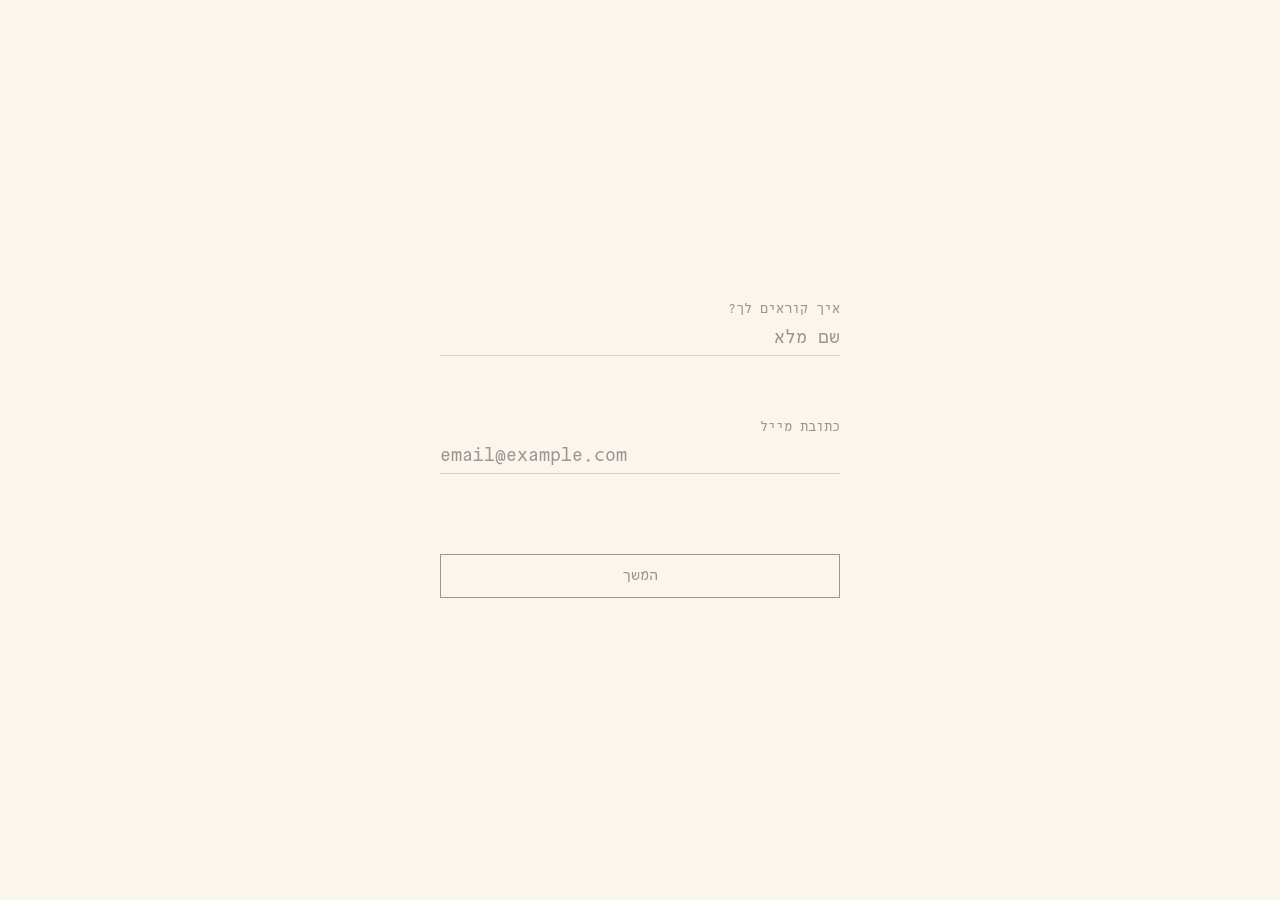
<file: index.html>
<!DOCTYPE html>
<html lang="he" dir="rtl">
<head>
<meta charset="UTF-8">
<meta name="viewport" content="width=device-width, initial-scale=1.0">
<title>ארכיון הזיכרון</title>
<link rel="stylesheet" href="style.css">
</head>
<body>

  <!-- Screen 0: Name & Email -->
  <div id="screen-0" class="screen active">
    <div class="center-container" style="max-width: 400px;">
      <div style="margin-bottom: 2rem;">
        <label class="label">איך קוראים לך?</label>
        <input type="text" id="user-name" class="input-field" placeholder="שם מלא">
      </div>
      <div style="margin-bottom: 2rem;">
        <label class="label">כתובת מייל</label>
        <input type="email" id="user-email" class="input-field input-ltr" placeholder="email@example.com">

      </div>
      <button id="btn-start" disabled style="width: 100%; margin-top: 1rem;">המשך</button>
    </div>
  </div>

  <!-- Screen 1: Questions -->
  <div id="screen-1" class="screen">
      <div class="q-card">
        
        <div class="q-header-row">
          <div class="q-cell q-cell-name">
            <span class="q-label">שם העונה</span>
            <span class="q-value" id="q-name"></span>
          </div>
          <div class="q-cell q-cell-on">
            <span class="q-label">על</span>
            <span class="q-value">סבא וסבתא</span>
          </div>
          <div class="q-cell q-cell-date">
            <span class="q-label">תאריך</span>
            <span class="q-value" id="q-date"></span>
          </div>
          <div class="q-cell q-cell-num">
            <span class="q-label">מס׳ שאלה</span>
            <span class="q-value large red-text" id="q-num">1/7</span>
          </div>
        </div>

        <div class="q-question-row">
          <span class="q-label">שאלה</span>
          <div class="q-question-text" id="q-text"></div>
        </div>

        <div class="q-answer-row">
          <span class="q-label">תשובה</span>
          <textarea id="q-input" class="q-ruled-area" rows="6"></textarea>
        </div>

        <div class="q-footer-row">
          <div class="q-cell">
            <button id="btn-dk-q" class="q-btn red-text">לא יודע/ת</button>
          </div>
          <div class="q-cell">
            <button id="btn-next-q" class="q-btn">לשאלה הבאה</button>
          </div>
        </div>

      </div>
  </div>

  <!-- Screen 2: Cards Stack & Envelope -->
  <div id="screen-2" class="screen">
    <div class="sticky-container">
      <div class="center-container" style="position: relative;">
        
        <!-- Envelope Back -->
        <div id="env-back" style="position: absolute; top: 50%; left: 50%; transform: translate(-50%, -50%) translateY(100vh); width: 650px; height: 450px; background: #AC8969; border: 1px solid var(--line); z-index: 1;"></div>

        <!-- Cards -->
        <div id="stack-container" style="position: absolute; top: 50%; left: 50%; transform: translate(-50%, -50%); z-index: 2;"></div>

        <!-- Envelope Front (Flap & Stamp) -->
        <div id="env-front" style="position: absolute; top: 50%; left: 50%; transform: translate(-50%, -50%) translateY(100vh); width: 650px; height: 450px; z-index: 3; pointer-events: none;">
            <div id="env-flap" style="position: absolute; top: 0; left: 0; width: 100%; height: 50%; background: #AC8969; border-bottom: 1px solid var(--line); transform-origin: top; border-left: 1px solid var(--line); border-right: 1px solid var(--line);"></div>
            <div id="stamp-1" class="stamp" style="opacity: 0;"></div>
        </div>

        <div id="scroll-hint-2" style="position: absolute; bottom: 10%; width: 100%; text-align: center; color: var(--gray); font-size: 1.5rem; animation: pulse 2s infinite; z-index: 10;">
          ↓ גלול/י למטה ↓
        </div>

        <div id="summary-overlay" style="position: absolute; bottom: 4%; left: 50%; transform: translateX(-50%); width: 100%; max-width: 700px; text-align: center; opacity: 0; pointer-events: none; transition: opacity 0.5s ease; z-index: 6;">
          <div class="summary-stat" id="sum-text-1"></div>
          <div class="red-text bold" id="sum-text-2" style="font-size: 1.5rem; margin-bottom: 2rem;"></div>
          <button id="btn-sum-next">המשך</button>
        </div>
      </div>
    </div>
    <div class="scroll-spacer" style="height: 400vh;"></div>
  </div>

  <!-- Screen 6: Legacy -->
  <div id="screen-6" class="screen">
    <div class="q-card">
      <div class="q-header-row">
        <div class="q-cell q-cell-name">
          <span class="q-label">שם העונה</span>
          <span class="q-value" id="legacy-name"></span>
        </div>
        <div class="q-cell q-cell-on">
          <span class="q-label">על</span>
          <span class="q-value">סבא וסבתא</span>
        </div>
        <div class="q-cell q-cell-date">
          <span class="q-label">תאריך</span>
          <span class="q-value" id="legacy-date"></span>
        </div>
        <div class="q-cell q-cell-num">
          <span class="q-label">מס׳ שאלה</span>
          <span class="q-value large red-text">1/1</span>
        </div>
      </div>
      
      <div class="q-question-row">
        <span class="q-label">שאלה</span>
        <div class="q-question-text">מה את.ה רוצה שהנכדים שלך ידעו עלייך?</div>
      </div>

      <div class="q-answer-row">
        <span class="q-label">תשובה</span>
        <textarea id="legacy-text" class="q-ruled-area" placeholder="כתיבה חופשית..."></textarea>
      </div>

      <div class="q-footer-row">
        <div class="q-cell" style="border-left: none;">
          <button id="btn-legacy-next" class="q-btn">שלח</button>
        </div>
      </div>
    </div>
  </div>

  <!-- Screen 7: Audio -->
  <div id="screen-7" class="screen">
    <div class="center-container">
      <div class="summary-text">
        <div class="title">עכשיו אמור.י את זה בקול.</div>
        <button id="mic-btn" class="mic-btn">🎙️</button>
        <div id="audio-status" class="label" style="font-size: 1.1rem;">לחץ להקלטה</div>
        <div id="audio-controls">
          <button id="btn-play">האזן</button>
          <button id="btn-rerecord">הקלט מחדש</button>
          <button id="btn-audio-next">המשך</button>
        </div>
      </div>
    </div>
  </div>

  <!-- Screen 9: Postcard Print -->
  <div id="screen-9" class="screen">
    <div class="center-container" style="max-width: 900px; justify-content: flex-start; padding-top: 3rem;">
      <div class="summary-text" style="margin-top: 1rem; text-align: center;">
        <div class="label" style="font-size: 1.5rem; line-height: 2;">
          ענה על השאלה בגלויה המודפסת<br>
          הכנס למעטפה<br>
          החתם את המעטפה עם החותמת<br>
          תן את המעטפה לאדם שאתה רוצה שיחשף למידע שהכנסת.
        </div>
        <div class="btn-group" style="justify-content: center; margin-top: 3rem;">
          <button id="btn-to-archive" style="background: transparent; border: 1px solid var(--ink); color: var(--ink); padding: 0.8rem 2rem; font-family: var(--font-main); font-size: 1.2rem; cursor: pointer; transition: background 0.2s;">מעבר לארכיון</button>
        </div>
      </div>
    </div>
  </div>

  

  <!-- Screen 10: Drawer Wall (zoom-out → pan) -->
  <div id="screen-10" class="screen" style="padding: 0;">
    <div class="sticky-container">
      <div id="grid-container" style="position: relative; width: 100vw; height: 100vh; overflow: hidden; background: var(--bg-cream); display: flex; align-items: center; justify-content: center;">

        <div id="scroll-hint-10" style="position: absolute; bottom: 5%; width: 100%; text-align: center; color: var(--gray); font-size: 1.5rem; animation: pulse 2s infinite; z-index: 10;">
          ↓ גלול/י לאחור ↓
        </div>

        <div id="search-container" style="position: absolute; top: 0; left: 0; width: 100%; padding: 1.5rem 2rem; box-sizing: border-box; display: flex; justify-content: space-between; align-items: center; z-index: 20; background: linear-gradient(to bottom, var(--bg-cream) 60%, transparent); opacity: 0; pointer-events: none; transition: opacity 0.5s;">
          <div style="display: flex; align-items: center; gap: 1.5rem;">
            <div class="title" style="margin-bottom: 0;">ארכיון לנכדים</div>
            <input type="text" id="drawer-search" placeholder="חפש/י שם..." class="input-field" style="width: 250px; margin-bottom: 0;">
          </div>
          <button id="btn-restart" style="background: transparent; border: 1px solid var(--ink); color: var(--ink); padding: 0.5rem 1rem; font-family: var(--font-main); font-size: 1rem; cursor: pointer; transition: background 0.2s;">חזור להתחלה</button>
        </div>

        <div id="zoom-wall" style="display: grid; grid-template-columns: repeat(5, 220px); gap: 18px; width: max-content; transform-origin: center center; user-select: none;">
          <!-- Drawers injected here -->
        </div>
      </div>
    </div>
    <div class="scroll-spacer" style="height: 250vh;"></div>
  </div>

  <!-- Modal for Code Input -->
  <div id="code-modal" class="modal-overlay">
    <div class="modal-content" id="code-modal-content">
      <div class="title">הזן קוד (4 ספרות)</div>
      <input type="text" id="drawer-code-input" class="input-field input-ltr" maxlength="4" style="text-align:center; font-size:2.5rem; letter-spacing:0.8rem; margin-bottom: 0;">
      <div id="err-msg"></div>
      <div class="btn-group" style="justify-content:center; padding-top: 1rem;">
        <button id="btn-submit-code">פתח</button>
        <button id="btn-close-code">סגור</button>
      </div>
    </div>
  </div>

  <!-- Modal for Drawer Content -->
  <div id="content-modal" class="modal-overlay">
    <div class="modal-content" style="max-width: 500px; text-align: right;">
      <div class="label" id="content-name" style="margin-bottom: 1.5rem; font-size: 1.1rem; border-bottom: 1px solid var(--line); padding-bottom: 0.5rem;"></div>
      <div class="serif-text" id="content-text" style="font-size: 1.8rem; line-height: 1.5; margin-bottom: 2rem; margin-top: 1rem;"></div>
      <audio controls id="content-audio" style="display:none; width: 100%; margin-bottom: 2rem;"></audio>
      <div style="text-align: left;">
        <button id="btn-close-content">חזור לקיר</button>
      </div>
    </div>
  </div>

<script>
  // State
  const state = {
    name: '',
    email: '',
    currentQuestion: 0,
    answers: [], 
    dontKnow: [], 
    legacyText: '',
    audioBlob: null,
    userCode: '',
    date: new Date().toLocaleDateString('he-IL', { day: '2-digit', month: '2-digit', year: '2-digit' })
  };

  const questions = [
    "באיזו שפה סבא וסבתא דיברו בבית?",
    "מה סבא אהב לעשות?",
    "מה גרם לסבתא לצחוק?",
    "ממה סבא פחד?",
    "על מה סבתא חלמה ולא הגשימה?",
    "על מה סבא לא דיבר?",
    "מתי נולד סבא?"
  ];

  const pastViewers = [
    { name: "נועה", dontKnow: [false, false, true, true, true, true, true], archive: "שאני אהבתי לצייר ולא הפסקתי אף פעם", code: "0001" },
    { name: "יונתן", dontKnow: [false, true, true, false, true, true, true], archive: "שהייתי צוחק בקול הכי חזק בחדר", code: "0002" },
    { name: "דנה", dontKnow: [false, false, false, true, true, true, true], archive: "שפחדתי מהחושך אבל תמיד השארתי את הדלת פתוחה", code: "0003" },
    { name: "עומר", dontKnow: [true, false, true, true, true, true, true], archive: "שחלמתי ללמוד פסנתר", code: "0004" },
    { name: "מיכל", dontKnow: [false, false, false, false, true, true, true], archive: "שלא דיברתי מספיק על מה שכאב לי", code: "0005" },
    { name: "איתי", dontKnow: [false, false, true, true, true, true, false], archive: "שהמשפחה הייתה הדבר הכי חשוב", code: "0006" },
    { name: "שירה", dontKnow: [false, true, true, true, true, true, true], archive: "שאפיתי עוגת שוקולד בכל יום שישי", code: "0007" },
    { name: "אלון", dontKnow: [false, false, false, true, true, true, true], archive: "שרציתי לנסוע לים, תמיד", code: "0008" },
  ];

  function showScreen(num) {
    document.querySelectorAll('.screen').forEach(s => s.classList.remove('active'));
    const target = document.getElementById('screen-' + num);
    if(target) target.classList.add('active');
  }

  // --- Screen 0 ---
  const nameInput = document.getElementById('user-name');
  const emailInput = document.getElementById('user-email');
  const btnStart = document.getElementById('btn-start');

  function checkStartBtn() {
    const emailValid = /^[^\s@]+@[^\s@]+\.[^\s@]+$/.test(emailInput.value);
    btnStart.disabled = !(nameInput.value.trim() !== '' && emailValid);
  }
  nameInput.addEventListener('input', checkStartBtn);
  emailInput.addEventListener('input', checkStartBtn);
  
  btnStart.addEventListener('click', async () => {
    state.name = nameInput.value.trim();
    state.email = emailInput.value.trim();

    btnStart.disabled = true;
    await initialFetchPromise;
    const count = sheetDataCache && typeof sheetDataCache.count === 'number'
      ? sheetDataCache.count
      : pastViewers.length;
    state.userCode = String(count + 1).padStart(4, '0');
    btnStart.disabled = false;

    initScreen1();
    showScreen(1);
  });

  // --- Screen 1 ---
  const qNum = document.getElementById('q-num');
  const qDate = document.getElementById('q-date');
  const qName = document.getElementById('q-name');
  const qText = document.getElementById('q-text');
  const qInput = document.getElementById('q-input');
  const btnNextQ = document.getElementById('btn-next-q');
  const btnDkQ = document.getElementById('btn-dk-q');
  const qCard = document.querySelector('#screen-1 .q-card');

  function initScreen1() {
    qDate.innerText = state.date;
    qName.innerText = state.name;
    qCard.classList.remove('exit-down', 'enter-from-top');
    renderQuestion();
  }

  function renderQuestion() {
    const idx = state.currentQuestion;
    qNum.innerText = (idx + 1) + '/' + questions.length;
    qText.innerText = questions[idx];
    qInput.value = '';
    qInput.focus();
  }

  let isTransitioning = false;

  function handleAnswer(isDontKnow) {
    if (isTransitioning) return;
    isTransitioning = true;

    state.answers[state.currentQuestion] = isDontKnow ? null : qInput.value;
    state.dontKnow[state.currentQuestion] = isDontKnow;

    qCard.classList.add('exit-down');

    setTimeout(() => {
      state.currentQuestion++;

      if (state.currentQuestion >= questions.length) {
        qCard.classList.remove('exit-down');
        isTransitioning = false;
        initScreen2();
        showScreen(2);
        return;
      }

      renderQuestion();
      qCard.classList.remove('exit-down');
      qCard.classList.add('enter-from-top');

      requestAnimationFrame(() => {
        requestAnimationFrame(() => {
          qCard.classList.remove('enter-from-top');
        });
      });

      setTimeout(() => {
        isTransitioning = false;
      }, 550);
    }, 500);
  }

  btnNextQ.addEventListener('click', () => {
    if (qInput.value.trim() === '') return;
    handleAnswer(false);
  });
  btnDkQ.addEventListener('click', () => {
    handleAnswer(true);
  });

  // --- Screen 2 ---
  function initScreen2() {
    const container = document.getElementById('stack-container');
    container.innerHTML = '';

    const envBack = document.getElementById('env-back');
    const envFront = document.getElementById('env-front');
    const envFlap = document.getElementById('env-flap');
    const stamp = document.getElementById('stamp-1');
    const summaryOverlay = document.getElementById('summary-overlay');

    const answeredCount = state.dontKnow.filter(x => !x).length;
    stamp.innerText = `${answeredCount} מתוך 7`;

    // Populate summary text in-place (no separate screen 5)
    const dkCount = state.dontKnow.filter(x => x).length;
    const pct = Math.round((dkCount / 7) * 100);
    if (dkCount > 0) {
      document.getElementById('sum-text-1').innerText = `${dkCount} מתוך 7 דברים על סבא וסבתא — נשארו ריקים.`;
      document.getElementById('sum-text-2').innerText = `${pct}% מהמידע — לא עבר.`;
    } else {
      document.getElementById('sum-text-1').innerText = `ענית על הכל.`;
      document.getElementById('sum-text-2').innerText = `את.ה היחיד.ה.`;
    }
    summaryOverlay.style.opacity = '0';
    summaryOverlay.style.pointerEvents = 'none';

    // Hard reset envelope state: below viewport, flap open, no transitions
    envBack.style.transition = 'none';
    envFront.style.transition = 'none';
    envFlap.style.transition = 'none';
    stamp.style.transition = 'none';
    envBack.style.opacity = '1';
    envFront.style.opacity = '1';
    envBack.style.transform = `translate(-50%, -50%) translateY(100vh)`;
    envFront.style.transform = `translate(-50%, -50%) translateY(100vh)`;
    envFlap.style.transform = `rotateX(0deg)`;
    envFlap.style.backgroundColor = '#AC8969';
    stamp.style.opacity = '0';
    stamp.style.transform = `translate(-50%, -50%) scale(2) rotate(-5deg)`;

    const cards = [];
    questions.forEach((q, i) => {
      const card = document.createElement('div');
      card.className = 'card';
      const rot = (Math.random() * 4 - 2).toFixed(1);
      card.dataset.rot = rot;
      card.style.zIndex = i;
      card.style.position = 'absolute';

      const isDk = state.dontKnow[i];
      card.innerHTML = `
        <div class="q-header-row">
          <div class="q-cell q-cell-name">
            <span class="q-label">שם העונה</span>
            <span class="q-value" style="font-size: 1rem;">${state.name}</span>
          </div>
          <div class="q-cell q-cell-on">
            <span class="q-label">על</span>
            <span class="q-value" style="font-size: 1rem;">סבא וסבתא</span>
          </div>
          <div class="q-cell q-cell-date">
            <span class="q-label">תאריך</span>
            <span class="q-value" style="font-size: 1rem;">${state.date}</span>
          </div>
          <div class="q-cell q-cell-num">
            <span class="q-label">מס׳ שאלה</span>
            <span class="q-value large red-text" style="font-size: 1.2rem;">${i+1}/7</span>
          </div>
        </div>
        <div class="q-question-row">
          <span class="q-label">שאלה</span>
          <div class="q-question-text" style="font-size: 1.6rem;">${q}</div>
        </div>
        <div class="q-answer-row" style="border-bottom: none; flex: 1;">
          <span class="q-label">תשובה</span>
          <div class="q-ruled-area" style="display:flex; padding-top: 10px;">
            ${isDk ? '' : state.answers[i]}
          </div>
        </div>
      `;
      card.style.top = '50%';
      card.style.marginTop = '-200px';
      card.style.left = '50%';
      card.style.marginLeft = '-300px';
      card.dataset.finalX = (Math.random() * 10 - 5).toFixed(1);
      card.dataset.finalY = ((Math.random() * 10 - 5) + (i * 3)).toFixed(1);
      card.style.transform = `translateY(-150vh) rotate(-10deg)`;
      card.style.opacity = '0';
      container.appendChild(card);
      cards.push(card);
    });

    const screen2 = document.getElementById('screen-2');
    screen2.scrollTop = 0;

    screen2.onscroll = () => {
      const { scrollTop, scrollHeight, clientHeight } = screen2;
      const progress = scrollTop / (scrollHeight - clientHeight || 1);

      const numCards = cards.length;
      const hint = document.getElementById('scroll-hint-2');
      if(hint) hint.style.opacity = progress > 0.05 ? '0' : '1';

      // 1. Cards falling onto screen first (0.0 to 0.45)
      const cardsPhaseStart = 0.0;
      const cardsPhaseEnd = 0.45;
      const cardsPhaseLen = cardsPhaseEnd - cardsPhaseStart;
      cards.forEach((card, i) => {
        const startP = cardsPhaseStart + (i / numCards) * cardsPhaseLen;
        const endP = startP + (cardsPhaseLen / numCards);
        let cardProg = (progress - startP) / (endP - startP);
        cardProg = Math.max(0, Math.min(1, cardProg));
        const easeProg = 1 - Math.pow(1 - cardProg, 3);
        const yVh = -150 + (150 * easeProg);
        const yPx = parseFloat(card.dataset.finalY) * easeProg;
        const xPx = parseFloat(card.dataset.finalX) * easeProg;
        const rot = -10 + ((parseFloat(card.dataset.rot) + 10) * easeProg);
        card.style.transform = `translate(${xPx}px, calc(${yVh}vh + ${yPx}px)) rotate(${rot}deg)`;
        card.style.opacity = cardProg > 0.05 ? '1' : '0';
      });

      // 2. Envelope rises from below to wrap the cards (0.45 to 0.60)
      let envProg = (progress - 0.45) / 0.15;
      envProg = Math.max(0, Math.min(1, envProg));
      const envEase = 1 - Math.pow(1 - envProg, 3);
      const envY = 100 - (100 * envEase);
      envBack.style.transform = `translate(-50%, -50%) translateY(${envY}vh)`;
      envFront.style.transform = `translate(-50%, -50%) translateY(${envY}vh)`;

      // 3. Envelope flap closing — wrapping the cards (0.60 to 0.85)
      let flapProg = (progress - 0.60) / 0.25;
      flapProg = Math.max(0, Math.min(1, flapProg));
      envFlap.style.transform = `rotateX(${180 * flapProg}deg)`;

      // 4. Stamp appearing (0.85 to 0.95) — only after envelope fully sealed
      let stampProg = (progress - 0.85) / 0.10;
      stampProg = Math.max(0, Math.min(1, stampProg));
      stamp.style.opacity = stampProg;
      stamp.style.transform = `translate(-50%, -50%) scale(${2 - stampProg}) rotate(-5deg)`;

      // 5. Summary text + continue button (0.96+) — only after stamp full
      if (progress > 0.96) {
        summaryOverlay.style.opacity = '1';
        summaryOverlay.style.pointerEvents = 'auto';
      } else {
        summaryOverlay.style.opacity = '0';
        summaryOverlay.style.pointerEvents = 'none';
      }
    };
    screen2.dispatchEvent(new Event('scroll'));
  }

  
  

  // --- Summary continue (lives on screen 2 overlay) ---
  document.getElementById('btn-sum-next').addEventListener('click', () => {
    document.getElementById('legacy-name').innerText = state.name;
    document.getElementById('legacy-date').innerText = state.date;
    showScreen(6);
  });

  const SHEET_WEBHOOK = 'https://script.google.com/macros/s/AKfycbzPZdQbMz7QKjqode6d88XgTsSBRFkjHo9dHm-mFnFD5j9ql5j3-yR1D64LTF2gf9I7/exec';

  let sheetDataCache = null;

  function fetchSheetData() {
    return new Promise((resolve) => {
      const callbackName = '__sheetCallback_' + Date.now() + '_' + Math.floor(Math.random() * 100000);
      const script = document.createElement('script');
      let timeoutId;

      const cleanup = () => {
        try { delete window[callbackName]; } catch (e) { window[callbackName] = undefined; }
        if (script.parentNode) script.parentNode.removeChild(script);
        if (timeoutId) clearTimeout(timeoutId);
      };

      window[callbackName] = (data) => {
        sheetDataCache = data;
        cleanup();
        resolve(data);
      };

      script.onerror = () => {
        console.error('JSONP request failed');
        cleanup();
        resolve(null);
      };

      timeoutId = setTimeout(() => {
        console.error('JSONP request timeout');
        cleanup();
        resolve(null);
      }, 10000);

      const sep = SHEET_WEBHOOK.includes('?') ? '&' : '?';
      script.src = SHEET_WEBHOOK + sep + 'callback=' + callbackName;
      document.head.appendChild(script);
    });
  }

  const initialFetchPromise = fetchSheetData();

  async function saveToSheet(data) {
    try {
      const payload = data;
      console.log('שולח נתונים ל-webhook:', SHEET_WEBHOOK);
      console.log('payload:', payload);
      const response = await fetch(SHEET_WEBHOOK, {
        method: 'POST',
        mode: 'no-cors',
        body: JSON.stringify(payload)
      });
      console.log('תגובה מה-webhook:', response);
    } catch (e) {
      console.error('Failed to save:', e);
    }
  }

  // --- Screen 6 ---
  document.getElementById('btn-legacy-next').addEventListener('click', () => {
    const txt = document.getElementById('legacy-text').value.trim();
    if(txt !== '') {
      state.legacyText = txt;
      
      const mapAnswer = (i) => state.dontKnow[i] ? "לא יודע/ת" : (state.answers[i] || '');
      const dataToSave = {
        timestamp: new Date().toISOString(),
        name: state.name,
        email: state.email,
        code: state.userCode,
        q1: mapAnswer(0),
        q2: mapAnswer(1),
        q3: mapAnswer(2),
        q4: mapAnswer(3),
        q5: mapAnswer(4),
        q6: mapAnswer(5),
        q7: mapAnswer(6),
        legacy_text: state.legacyText
      };
      saveToSheet(dataToSave);
      
      showScreen(7);
    }
  });

  // --- Screen 7 ---
  let mediaRecorder;
  let audioChunks = [];
  let isRecording = false;
  const micBtn = document.getElementById('mic-btn');
  const audioStatus = document.getElementById('audio-status');
  const audioControls = document.getElementById('audio-controls');
  const btnPlay = document.getElementById('btn-play');
  let audioObj = null;

  micBtn.addEventListener('click', async () => {
    if (!isRecording) {
      try {
        const stream = await navigator.mediaDevices.getUserMedia({ audio: true });
        mediaRecorder = new MediaRecorder(stream);
        audioChunks = [];
        mediaRecorder.ondataavailable = e => { if (e.data.size > 0) audioChunks.push(e.data); };
        mediaRecorder.onstop = () => {
          state.audioBlob = new Blob(audioChunks, { type: 'audio/webm' });
          audioObj = new Audio(URL.createObjectURL(state.audioBlob));
          micBtn.classList.remove('recording');
          audioStatus.innerText = "ההקלטה הסתיימה";
          audioControls.style.display = 'flex';
          micBtn.style.pointerEvents = 'none';
          micBtn.style.opacity = '0.5';
        };
        mediaRecorder.start();
        isRecording = true;
        micBtn.classList.add('recording');
        audioStatus.innerText = "מקליט... (לחץ שוב לעצירה)";
        audioControls.style.display = 'none';
      } catch (err) {
        alert("לא ניתן לגשת למיקרופון. ודא הרשאות בדפדפן.");
      }
    } else {
      mediaRecorder.stop();
      isRecording = false;
      // Stop all tracks to release mic
      mediaRecorder.stream.getTracks().forEach(t => t.stop());
    }
  });

  btnPlay.addEventListener('click', () => {
    if(audioObj) {
      audioObj.currentTime = 0;
      audioObj.play();
    }
  });
  
  document.getElementById('btn-rerecord').addEventListener('click', () => {
    state.audioBlob = null;
    audioObj = null;
    audioControls.style.display = 'none';
    audioStatus.innerText = "לחץ להקלטה";
    micBtn.style.pointerEvents = 'auto';
    micBtn.style.opacity = '1';
  });
  
  document.getElementById('btn-audio-next').addEventListener('click', () => {
    initScreen9();
    showScreen(9);
  });

  // --- Screen 9 ---
  function initScreen9() {
    const btnArchive = document.getElementById('btn-to-archive');
    if (btnArchive) {
      btnArchive.onclick = () => {
        initScreen10();
        showScreen(10);
      };
    }
  }
  

  
  // --- Screen 10 (Drawer Wall — scroll zoom-out then free pan) ---
  async function initScreen10() {
    const wall = document.getElementById('zoom-wall');
    const gridContainer = document.getElementById('grid-container');
    const screen10 = document.getElementById('screen-10');
    const searchContainer = document.getElementById('search-container');
    const hint = document.getElementById('scroll-hint-10');
    wall.innerHTML = '';
    wall.style.transform = '';

    let loadingEl = document.getElementById('wall-loading');
    if (!loadingEl) {
      loadingEl = document.createElement('div');
      loadingEl.id = 'wall-loading';
      loadingEl.style.cssText = 'position: absolute; top: 50%; left: 50%; transform: translate(-50%, -50%); font-size: 2rem; color: var(--gray); z-index: 15;';
      gridContainer.appendChild(loadingEl);
    }
    loadingEl.innerText = 'טוען...';
    loadingEl.style.display = 'block';

    const data = await fetchSheetData();

    let others;
    if (data && Array.isArray(data.viewers) && data.viewers.length > 0) {
      others = data.viewers
        .filter(v => v && v.name && v.code !== state.userCode)
        .map(v => ({ name: v.name, code: String(v.code || '').padStart(4, '0'), archive: v.legacy_text || '' }));
    } else {
      others = pastViewers.map(v => ({ name: v.name, code: v.code, archive: v.archive }));
    }

    const userEntry = {
      name: state.name,
      code: state.userCode,
      archive: state.legacyText,
      isUser: true,
      audioBlob: state.audioBlob
    };

    // Place user at the cell closest to grid center
    const cols = 5;
    const total = others.length + 1;
    const rows = Math.ceil(total / cols);
    let insertAt;
    if (rows <= 1) {
      insertAt = Math.floor(total / 2);
    } else {
      insertAt = Math.floor(rows / 2) * cols + Math.floor(cols / 2);
      if (insertAt > others.length) insertAt = others.length;
    }
    const allDrawers = [
      ...others.slice(0, insertAt).map(v => ({ ...v, isUser: false })),
      userEntry,
      ...others.slice(insertAt).map(v => ({ ...v, isUser: false }))
    ];

    loadingEl.style.display = 'none';

    let panX = 0, panY = 0;
    let isPanning = false;
    let dragStartX = 0, dragStartY = 0;
    let panStartX = 0, panStartY = 0;
    let dragMoved = false;
    let justDragged = false;

    allDrawers.forEach(viewer => {
      const d = document.createElement('div');
      d.className = 'wall-drawer' + (viewer.isUser ? ' active-drawer' : '');
      d.setAttribute('data-name', viewer.name);
      d.innerHTML = `<div class="wall-plate">${viewer.name}</div>`;

      d.addEventListener('click', () => {
        if (justDragged) { justDragged = false; return; }
        if (viewer.isUser) {
          showContent(viewer.name, viewer.archive, viewer.audioBlob);
        } else {
          targetDrawerCode = viewer.code;
          targetDrawerText = viewer.archive;
          targetDrawerName = viewer.name;
          targetDrawerAudio = viewer.audioBlob;
          activeDrawerEl = d;

          document.getElementById('drawer-code-input').value = '';
          document.getElementById('err-msg').innerText = '';
          document.getElementById('code-modal').classList.add('active');
          document.getElementById('drawer-code-input').focus();
        }
      });
      wall.appendChild(d);
    });

    screen10.scrollTop = 0;

    const startScale = 5.5;
    const endScale = 1.0;
    let effectiveEndScale = endScale;
    let currentScale = startScale;
    let isAtEnd = false;

    const applyTransform = () => {
      wall.style.transform = `scale(${currentScale}) translate(${panX}px, ${panY}px)`;
    };

    const computeEffectiveEndScale = () => {
      const naturalW = wall.offsetWidth;
      if (naturalW > 0) {
        effectiveEndScale = Math.min(endScale, window.innerWidth / naturalW);
      }
    };

    const clampPan = () => {
      const scaledW = wall.offsetWidth * currentScale;
      const scaledH = wall.offsetHeight * currentScale;
      const maxPanX = Math.max(0, (scaledW - window.innerWidth) / 2 / currentScale);
      const maxPanY = Math.max(0, (scaledH - window.innerHeight) / 2 / currentScale);
      panX = Math.max(-maxPanX, Math.min(maxPanX, panX));
      panY = Math.max(-maxPanY, Math.min(maxPanY, panY));
    };

    wall.style.transform = `scale(${startScale})`;
    searchContainer.style.opacity = '0';
    searchContainer.style.pointerEvents = 'none';
    if (hint) hint.style.opacity = '1';
    wall.style.cursor = '';

    requestAnimationFrame(computeEffectiveEndScale);

    screen10.onscroll = () => {
      const { scrollTop, scrollHeight, clientHeight } = screen10;
      const progress = scrollTop / (scrollHeight - clientHeight || 1);

      if (hint) hint.style.opacity = progress > 0.05 ? '0' : '1';

      if (effectiveEndScale >= endScale || wall.offsetWidth === 0) {
        computeEffectiveEndScale();
      }

      currentScale = startScale - ((startScale - effectiveEndScale) * progress);

      isAtEnd = progress >= 0.999;
      if (!isAtEnd) {
        panX = 0;
        panY = 0;
      } else {
        clampPan();
      }

      applyTransform();
      wall.style.cursor = isAtEnd ? (isPanning ? 'grabbing' : 'grab') : '';

      if (progress > 0.95) {
        searchContainer.style.opacity = '1';
        searchContainer.style.pointerEvents = 'auto';
      } else {
        searchContainer.style.opacity = '0';
        searchContainer.style.pointerEvents = 'none';
      }
    };

    wall.onmousedown = (e) => {
      if (!isAtEnd) return;
      isPanning = true;
      dragStartX = e.clientX;
      dragStartY = e.clientY;
      panStartX = panX;
      panStartY = panY;
      dragMoved = false;
      wall.style.cursor = 'grabbing';
      e.preventDefault();
    };

    wall.onmousemove = (e) => {
      if (!isPanning) return;
      const dx = (e.clientX - dragStartX) / currentScale;
      const dy = (e.clientY - dragStartY) / currentScale;
      if (Math.abs(e.clientX - dragStartX) > 3 || Math.abs(e.clientY - dragStartY) > 3) dragMoved = true;
      panX = panStartX + dx;
      panY = panStartY + dy;
      clampPan();
      applyTransform();
    };

    const stopPan = () => {
      if (!isPanning) return;
      isPanning = false;
      wall.style.cursor = isAtEnd ? 'grab' : '';
      if (dragMoved) justDragged = true;
    };

    wall.onmouseup = stopPan;
    wall.onmouseleave = stopPan;

    const searchInput = document.getElementById('drawer-search');
    searchInput.value = '';
    searchInput.oninput = (e) => {
      const q = e.target.value.trim().toLowerCase();
      const drawers = wall.querySelectorAll('.wall-drawer');
      drawers.forEach(d => {
        const name = d.getAttribute('data-name').toLowerCase();
        if (q === '') {
          d.style.opacity = '1';
          d.style.outline = '';
        } else if (name.includes(q)) {
          d.style.opacity = '1';
          d.style.outline = '2px solid var(--red)';
        } else {
          d.style.opacity = '0.3';
          d.style.outline = '';
        }
      });
    };

    const btnRestart = document.getElementById('btn-restart');
    if (btnRestart) {
      btnRestart.onclick = () => {
        state.name = '';
        state.email = '';
        state.answers = Array(7).fill('');
        state.dontKnow = Array(7).fill(false);
        state.currentQuestion = 0;
        state.legacyText = '';
        state.audioBlob = null;
        state.userCode = '';

        document.getElementById('user-name').value = '';
        document.getElementById('user-email').value = '';
        document.getElementById('legacy-text').value = '';

        document.getElementById('code-modal').classList.remove('active');
        document.getElementById('content-modal').classList.remove('active');

        showScreen(0);
      };
    }
  }

  let targetDrawerCode = '';
  let targetDrawerText = '';
  let targetDrawerName = '';
  let targetDrawerAudio = null;
  let activeDrawerEl = null;

  function initScreen11() {
    const wall = document.getElementById('drawer-wall');
    wall.innerHTML = '';
    
    const allDrawers = [...pastViewers, { name: state.name, code: state.userCode, archive: state.legacyText, isUser: true }];
    
    allDrawers.forEach(viewer => {
      const d = document.createElement('div');
      d.className = 'wall-drawer' + (viewer.isUser ? ' active-drawer' : '');
      d.innerHTML = `<div class="wall-plate">${viewer.name}</div>`;
      
      d.addEventListener('click', () => {
        if(viewer.isUser) {
          showContent(viewer.name, viewer.archive);
        } else {
          targetDrawerCode = viewer.code;
          targetDrawerText = viewer.archive;
          targetDrawerName = viewer.name;
          activeDrawerEl = d;
          
          document.getElementById('drawer-code-input').value = '';
          document.getElementById('err-msg').innerText = '';
          document.getElementById('code-modal').classList.add('active');
          document.getElementById('drawer-code-input').focus();
        }
      });
      wall.appendChild(d);
    });
  }

  document.getElementById('btn-close-code').addEventListener('click', () => {
    document.getElementById('code-modal').classList.remove('active');
  });

  document.getElementById('btn-submit-code').addEventListener('click', checkCode);
  document.getElementById('drawer-code-input').addEventListener('keypress', (e) => {
    if(e.key === 'Enter') checkCode();
  });

  function checkCode() {
    const input = document.getElementById('drawer-code-input').value;
    if(input === targetDrawerCode) {
      document.getElementById('code-modal').classList.remove('active');
      setTimeout(() => showContent(targetDrawerName, targetDrawerText, targetDrawerAudio), 300);
    } else {
      document.getElementById('err-msg').innerText = "קוד שגוי";
      const modalContent = document.getElementById('code-modal-content');
      modalContent.classList.remove('shake');
      void modalContent.offsetWidth; 
      modalContent.classList.add('shake');
      
      if(activeDrawerEl) {
        activeDrawerEl.classList.remove('shake');
        void activeDrawerEl.offsetWidth;
        activeDrawerEl.classList.add('shake');
      }
    }
  }

  function showContent(name, text, audioBlob) {
    document.getElementById('content-name').innerText = "מגירה של " + name;
    document.getElementById('content-text').innerText = text;
    
    const audioEl = document.getElementById('content-audio');
    if (audioBlob) {
      audioEl.src = URL.createObjectURL(audioBlob);
      audioEl.style.display = 'block';
    } else {
      audioEl.src = '';
      audioEl.style.display = 'none';
    }
    
    document.getElementById('content-modal').classList.add('active');
  }
  
  document.getElementById('btn-close-content').addEventListener('click', () => {
    document.getElementById('content-modal').classList.remove('active');
  });


  // Restart Logic
  document.getElementById('btn-restart').addEventListener('click', () => {
    // Reset state
    state.name = '';
    state.email = '';
    state.date = '';
    state.answers = Array(7).fill('');
    state.dontKnow = Array(7).fill(false);
    state.currentQuestion = 0;
    state.legacyText = '';
    state.audioBlob = null;
    state.userCode = '';
    
    // Reset UI fields
    document.getElementById('user-name').value = '';
    document.getElementById('user-email').value = '';
    document.getElementById('legacy-text').value = '';
    
    // Return to start
    showScreen(0);
  });

</script>
</body>
</html>
</file>
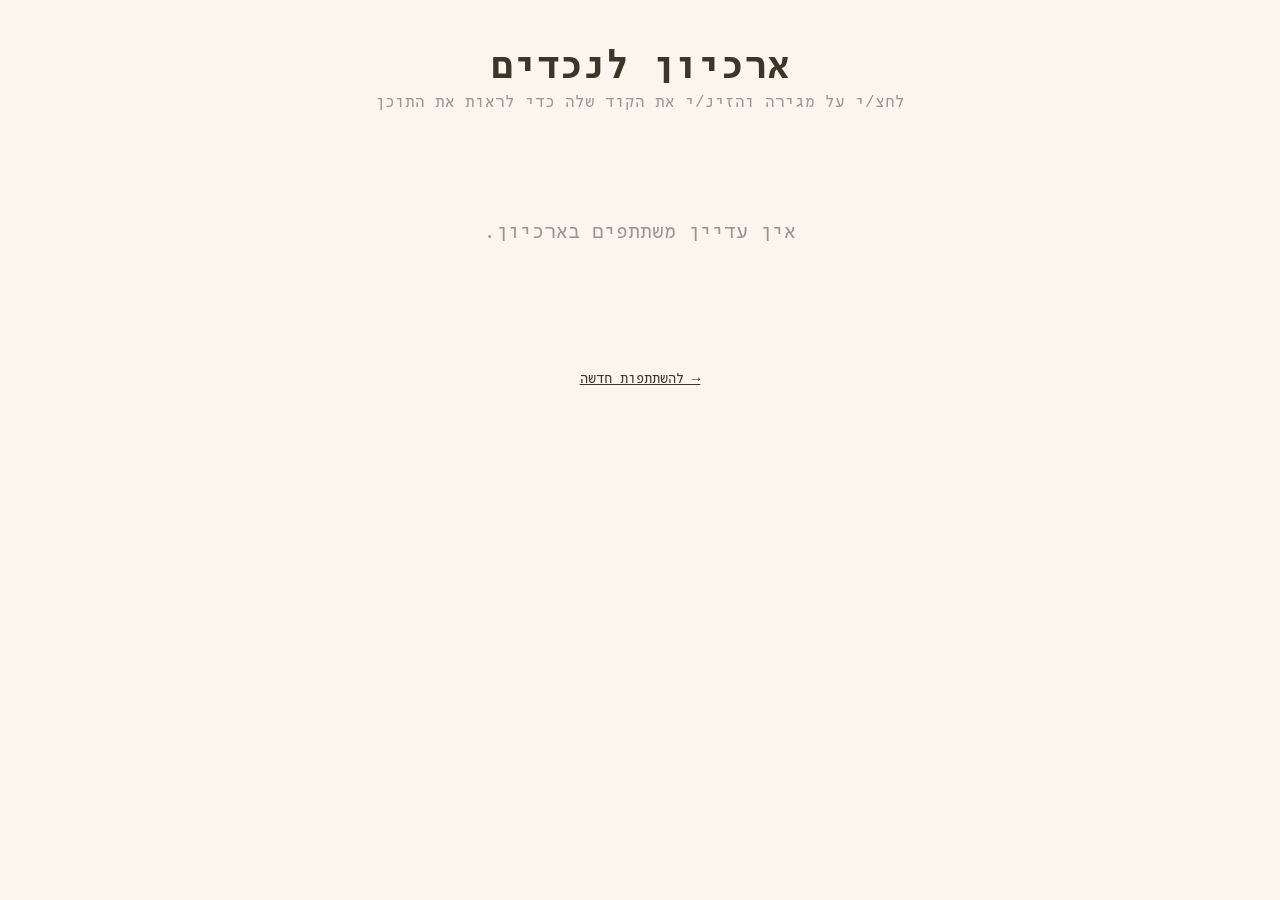
<file: archive.html>
<!DOCTYPE html>
<html lang="he" dir="rtl">
<head>
<meta charset="UTF-8">
<meta name="viewport" content="width=device-width, initial-scale=1.0">
<title>ארכיון לנכדים — מה שישאר</title>
<link rel="stylesheet" href="style.css">
<style>
  html, body { margin: 0; background-color: var(--bg-cream); color: var(--ink); font-family: var(--font-main); min-height: 100vh; }
  .archive-page { padding: 3rem 2rem 5rem; max-width: 1400px; margin: 0 auto; }
  .archive-header { text-align: center; margin-bottom: 3rem; }
  .archive-title { font-size: 2.5rem; color: var(--ink); margin-bottom: 0.5rem; font-weight: bold; }
  .archive-sub { color: var(--gray); font-size: 1.05rem; }
  .archive-count { color: var(--red); font-size: 0.95rem; margin-top: 0.6rem; letter-spacing: 0.1rem; }
  .archive-wall { display: grid; grid-template-columns: repeat(auto-fill, 220px); gap: 18px; justify-content: center; }
  .loading-msg, .empty-msg { text-align: center; color: var(--gray); font-size: 1.3rem; padding: 4rem 0; grid-column: 1 / -1; }
  .archive-footer { text-align: center; margin-top: 4rem; color: var(--gray); font-size: 0.9rem; }
  .archive-footer a { color: var(--ink); text-decoration: underline; }
</style>
</head>
<body>
  <div class="archive-page">
    <div class="archive-header">
      <div class="archive-title">ארכיון לנכדים</div>
      <div class="archive-sub">לחצ/י על מגירה והזינ/י את הקוד שלה כדי לראות את התוכן</div>
      <div class="archive-count" id="count-text"></div>
    </div>
    <div id="wall" class="archive-wall">
      <div class="loading-msg" id="loading">טוען...</div>
    </div>
    <div class="archive-footer">
      <a href="index.html">→ להשתתפות חדשה</a>
    </div>
  </div>

  <!-- Code modal -->
  <div id="code-modal" class="modal-overlay">
    <div class="modal-content" id="code-modal-content">
      <div class="title">הזן קוד (4 ספרות)</div>
      <div class="label" id="code-target" style="margin-bottom: 1rem; color: var(--ink);"></div>
      <input type="text" id="drawer-code-input" class="input-field input-ltr" maxlength="4" inputmode="numeric" pattern="[0-9]*" style="text-align:center; font-size:2.5rem; letter-spacing:0.8rem; margin-bottom: 0;">
      <div id="err-msg" style="color: var(--red); min-height: 1.5rem; padding-top: 0.5rem;"></div>
      <div class="btn-group" style="justify-content:center; padding-top: 1rem;">
        <button id="btn-submit-code">פתח</button>
        <button id="btn-close-code">סגור</button>
      </div>
    </div>
  </div>

  <!-- Content modal -->
  <div id="content-modal" class="modal-overlay">
    <div class="modal-content" style="max-width: 500px; text-align: right;">
      <div class="label" id="content-name" style="margin-bottom: 1.5rem; font-size: 1.1rem; border-bottom: 1px solid var(--line); padding-bottom: 0.5rem;"></div>
      <div class="serif-text" id="content-text" style="font-size: 1.8rem; line-height: 1.5; margin-bottom: 2rem; margin-top: 1rem;"></div>
      <div style="display:flex; justify-content: space-between; align-items: center; gap: 1rem;">
        <a id="content-drawer-link" href="#" style="color: var(--ink); text-decoration: underline; font-family: var(--font-main); font-size: 1rem;">למגירה האישית ←</a>
        <button id="btn-close-content">חזור לקיר</button>
      </div>
    </div>
  </div>

  <script>
    const SHEET_WEBHOOK = 'https://script.google.com/macros/s/AKfycbzPZdQbMz7QKjqode6d88XgTsSBRFkjHo9dHm-mFnFD5j9ql5j3-yR1D64LTF2gf9I7/exec';

    let viewers = [];
    let activeViewer = null;
    let activeDrawerEl = null;

    function escapeHtml(s) {
      return String(s).replace(/[&<>"']/g, c => ({'&':'&amp;','<':'&lt;','>':'&gt;','"':'&quot;',"'":'&#39;'}[c]));
    }

    function fetchSheetData() {
      return new Promise((resolve) => {
        const callbackName = '__archiveCallback_' + Date.now() + '_' + Math.floor(Math.random() * 100000);
        const script = document.createElement('script');
        let timeoutId;

        const cleanup = () => {
          try { delete window[callbackName]; } catch (e) { window[callbackName] = undefined; }
          if (script.parentNode) script.parentNode.removeChild(script);
          if (timeoutId) clearTimeout(timeoutId);
        };

        window[callbackName] = (data) => { cleanup(); resolve(data); };
        script.onerror = () => { cleanup(); resolve(null); };
        timeoutId = setTimeout(() => { cleanup(); resolve(null); }, 10000);

        const sep = SHEET_WEBHOOK.includes('?') ? '&' : '?';
        script.src = SHEET_WEBHOOK + sep + 'callback=' + callbackName;
        document.head.appendChild(script);
      });
    }

    function renderWall(data) {
      const wall = document.getElementById('wall');
      wall.innerHTML = '';

      if (!data || !Array.isArray(data.viewers) || data.viewers.length === 0) {
        wall.innerHTML = '<div class="empty-msg">אין עדיין משתתפים בארכיון.</div>';
        document.getElementById('count-text').innerText = '';
        return;
      }

      viewers = data.viewers
        .filter(v => v && v.name)
        .map(v => ({
          name: String(v.name || ''),
          code: String(v.code || '').padStart(4, '0'),
          archive: String(v.legacy_text || '')
        }));

      document.getElementById('count-text').innerText = `${viewers.length} מגירות בארכיון`;

      viewers.forEach(v => {
        const d = document.createElement('div');
        d.className = 'wall-drawer';
        d.innerHTML = `<div class="wall-plate">${escapeHtml(v.name)}</div>`;
        d.addEventListener('click', () => openCodeModal(v, d));
        wall.appendChild(d);
      });
    }

    function openCodeModal(viewer, drawerEl) {
      activeViewer = viewer;
      activeDrawerEl = drawerEl;
      document.getElementById('code-target').innerText = `המגירה של ${viewer.name}`;
      document.getElementById('drawer-code-input').value = '';
      document.getElementById('err-msg').innerText = '';
      document.getElementById('code-modal').classList.add('active');
      setTimeout(() => document.getElementById('drawer-code-input').focus(), 50);
    }

    function checkCode() {
      const input = document.getElementById('drawer-code-input').value.trim();
      if (input === activeViewer.code) {
        document.getElementById('code-modal').classList.remove('active');
        setTimeout(() => showContent(activeViewer), 300);
      } else {
        document.getElementById('err-msg').innerText = "קוד שגוי";
        const modalContent = document.getElementById('code-modal-content');
        modalContent.classList.remove('shake');
        void modalContent.offsetWidth;
        modalContent.classList.add('shake');

        if (activeDrawerEl) {
          activeDrawerEl.classList.remove('shake');
          void activeDrawerEl.offsetWidth;
          activeDrawerEl.classList.add('shake');
        }
      }
    }

    function showContent(viewer) {
      document.getElementById('content-name').innerText = "מגירה של " + viewer.name + " · קוד " + viewer.code;
      document.getElementById('content-text').innerText = viewer.archive || '(אין טקסט מורשת)';
      const link = document.getElementById('content-drawer-link');
      link.href = 'drawer.html?code=' + encodeURIComponent(viewer.code);
      document.getElementById('content-modal').classList.add('active');
    }

    document.getElementById('btn-close-code').addEventListener('click', () => {
      document.getElementById('code-modal').classList.remove('active');
    });
    document.getElementById('btn-submit-code').addEventListener('click', checkCode);
    document.getElementById('drawer-code-input').addEventListener('keypress', (e) => {
      if (e.key === 'Enter') checkCode();
    });
    document.getElementById('btn-close-content').addEventListener('click', () => {
      document.getElementById('content-modal').classList.remove('active');
    });

    fetchSheetData().then(renderWall);
  </script>
</body>
</html>
</file>
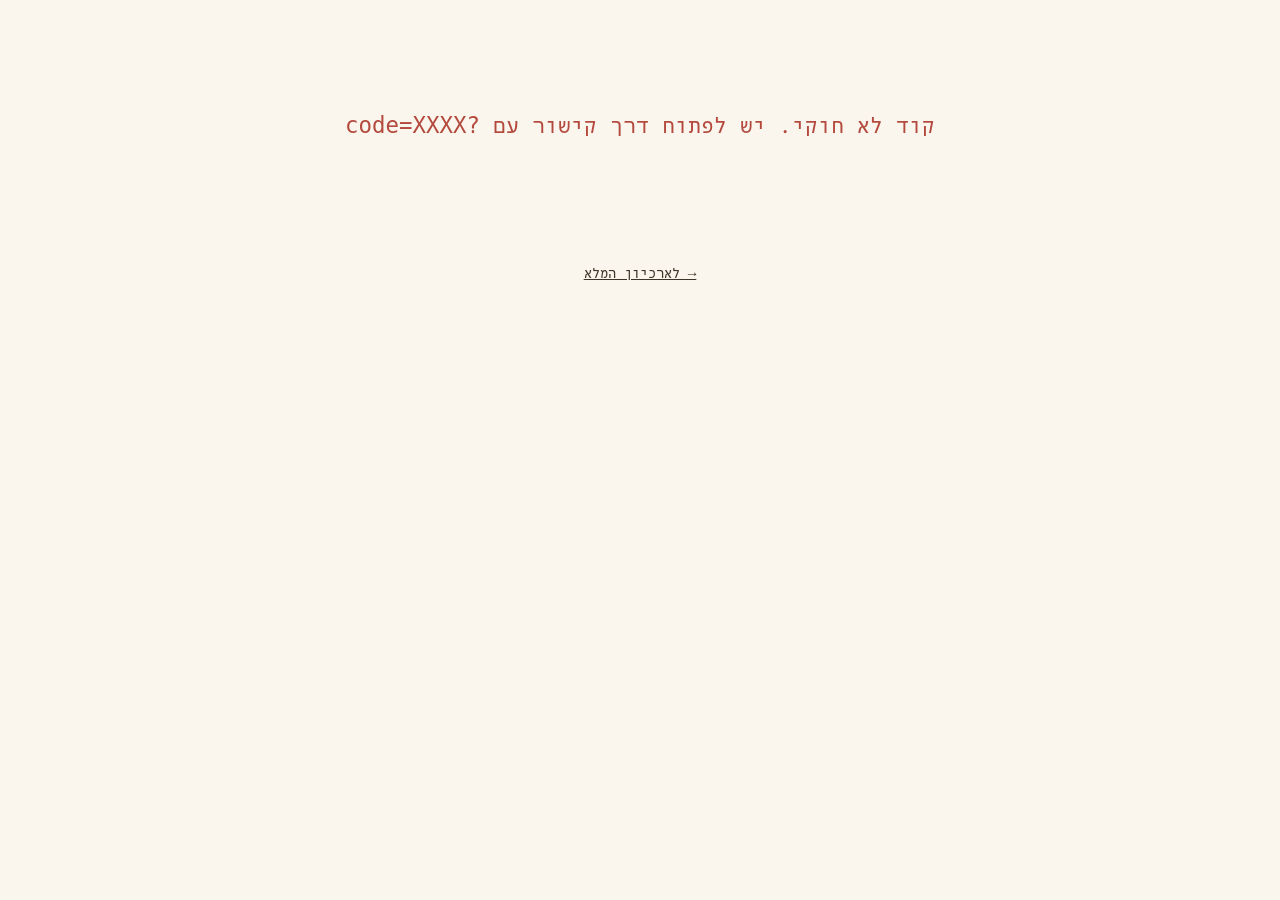
<file: drawer.html>
<!DOCTYPE html>
<html lang="he" dir="rtl">
<head>
<meta charset="UTF-8">
<meta name="viewport" content="width=device-width, initial-scale=1.0">
<title>מגירה אישית — מה שישאר</title>
<link rel="stylesheet" href="style.css">
<style>
  html, body { margin: 0; background-color: var(--bg-cream); color: var(--ink); font-family: var(--font-main); min-height: 100vh; }
  .drawer-page { padding: 3rem 2rem 6rem; max-width: 900px; margin: 0 auto; }
  .drawer-header { text-align: center; margin-bottom: 2.5rem; padding-bottom: 1.5rem; border-bottom: 1px solid var(--line); }
  .drawer-name { font-size: 2.5rem; color: var(--ink); font-weight: bold; margin-bottom: 0.5rem; }
  .drawer-code-label { color: var(--red); font-size: 1rem; letter-spacing: 0.3rem; }
  .drawer-section { margin-bottom: 2.5rem; }
  .section-label { color: var(--gray); font-size: 0.95rem; margin-bottom: 0.8rem; letter-spacing: 0.05rem; }
  .legacy-text { font-family: var(--font-serif); font-size: 1.9rem; line-height: 1.5; color: var(--ink); }
  .q-list { list-style: none; padding: 0; margin: 0; }
  .q-item { margin-bottom: 1.2rem; padding-bottom: 1rem; border-bottom: 1px dashed var(--line); }
  .q-item:last-child { border-bottom: none; }
  .q-item-q { color: var(--gray); font-size: 0.95rem; margin-bottom: 0.4rem; }
  .q-item-a { font-size: 1.2rem; color: var(--ink); }
  .q-item-a.dk { color: var(--red); font-style: italic; }
  .additions-list { display: flex; flex-direction: column; gap: 1rem; }
  .addition-card { padding: 1rem 1.2rem; border: 1px solid var(--line); background: rgba(255,255,255,0.35); }
  .addition-meta { font-size: 0.8rem; color: var(--gray); margin-bottom: 0.6rem; letter-spacing: 0.03rem; }
  .addition-content img { max-width: 100%; border: 1px solid var(--line); display: block; }
  .addition-content audio { width: 100%; }
  .addition-content .text-body { font-size: 1.1rem; line-height: 1.5; color: var(--ink); white-space: pre-wrap; }
  .add-section { border-top: 2px solid var(--ink); margin-top: 3rem; padding-top: 2rem; }
  .add-tabs { display: flex; gap: 0.5rem; margin-bottom: 1.2rem; }
  .tab-btn { background: transparent; border: 1px solid var(--line); padding: 0.5rem 1.2rem; cursor: pointer; font-family: var(--font-main); color: var(--ink); font-size: 1rem; transition: background 0.2s, color 0.2s; }
  .tab-btn.active { border-color: var(--ink); background: var(--ink); color: var(--bg-cream); }
  .tab-panel { display: none; }
  .tab-panel.active { display: block; }
  .file-input-wrap { border: 1px dashed var(--line); padding: 1.5rem; text-align: center; background: rgba(255,255,255,0.2); }
  .recording-controls { display: flex; gap: 1rem; align-items: center; flex-wrap: wrap; }
  .preview-area { margin-top: 1rem; }
  .preview-area img, .preview-area audio { max-width: 100%; max-height: 240px; }
  .submit-bar { display: flex; justify-content: flex-end; margin-top: 1rem; }
  .loading-msg, .error-msg { text-align: center; color: var(--gray); font-size: 1.4rem; padding: 4rem 0; }
  .error-msg { color: var(--red); }
  textarea.story-input { width: 100%; min-height: 140px; padding: 1rem; box-sizing: border-box; font-family: var(--font-main); font-size: 1.1rem; border: 1px solid var(--line); background: rgba(255,255,255,0.35); resize: vertical; color: var(--ink); line-height: 1.5; }
  textarea.story-input:focus { outline: none; border-color: var(--ink); }
  .add-msg { margin-top: 1rem; text-align: right; font-size: 0.95rem; min-height: 1.5rem; }
  .add-msg.success { color: var(--ink); }
  .add-msg.error { color: var(--red); }
  .drawer-footer { text-align: center; margin-top: 4rem; color: var(--gray); font-size: 0.9rem; }
  .drawer-footer a { color: var(--ink); text-decoration: underline; }
  button:disabled { opacity: 0.4; cursor: not-allowed; }
</style>
</head>
<body>
  <div class="drawer-page" id="page">
    <div class="loading-msg" id="loading">טוען...</div>
  </div>

  <template id="drawer-template">
    <div class="drawer-header">
      <div class="drawer-name" id="t-name"></div>
      <div class="drawer-code-label">קוד <span id="t-code"></span></div>
    </div>

    <div class="drawer-section">
      <div class="section-label">המורשת</div>
      <div class="legacy-text" id="t-legacy"></div>
    </div>

    <div class="drawer-section">
      <div class="section-label">תשובות לשבע השאלות</div>
      <ol class="q-list" id="t-questions"></ol>
    </div>

    <div class="drawer-section" id="additions-section">
      <div class="section-label">תוספות מהמבקרים</div>
      <div class="additions-list" id="t-additions"></div>
    </div>

    <div class="add-section">
      <div class="section-label" style="color: var(--ink); font-size: 1.05rem;">הוסיפ/י תוכן למגירה הזו</div>
      <div class="add-tabs">
        <button class="tab-btn active" data-tab="text">סיפור חופשי</button>
        <button class="tab-btn" data-tab="image">תמונה</button>
        <button class="tab-btn" data-tab="audio">הקלטה</button>
      </div>

      <div class="tab-panel active" data-panel="text">
        <textarea class="story-input" id="story-input" placeholder="כתבו סיפור, זיכרון או הערה למגירה..."></textarea>
        <div class="submit-bar"><button id="submit-text">שלחי</button></div>
      </div>

      <div class="tab-panel" data-panel="image">
        <div class="file-input-wrap">
          <input type="file" id="image-input" accept="image/*" style="display:none;">
          <button id="pick-image">בחר/י תמונה</button>
          <div style="color: var(--gray); font-size: 0.85rem; margin-top: 0.5rem;">עד 200KB · תמונה תישמר מקודדת ב-base64</div>
          <div class="preview-area" id="image-preview"></div>
        </div>
        <div class="submit-bar"><button id="submit-image" disabled>שלחי</button></div>
      </div>

      <div class="tab-panel" data-panel="audio">
        <div class="recording-controls">
          <button id="mic-rec">🎙️ התחל/י הקלטה</button>
          <span id="rec-status" class="label" style="font-size: 0.95rem; color: var(--gray);"></span>
        </div>
        <div style="color: var(--gray); font-size: 0.85rem; margin-top: 0.5rem;">עד 200KB · הקלטה תישמר מקודדת ב-base64. כדאי להישאר תחת 30 שניות.</div>
        <div class="preview-area" id="audio-preview"></div>
        <div class="submit-bar"><button id="submit-audio" disabled>שלחי</button></div>
      </div>

      <div class="add-msg" id="add-msg"></div>
    </div>

    <div class="drawer-footer">
      <a href="archive.html">→ חזרה לארכיון המלא</a>
    </div>
  </template>

  <script>
    const SHEET_WEBHOOK = 'https://script.google.com/macros/s/AKfycbzPZdQbMz7QKjqode6d88XgTsSBRFkjHo9dHm-mFnFD5j9ql5j3-yR1D64LTF2gf9I7/exec';
    const MAX_PAYLOAD_BYTES = 200 * 1024;

    const questions = [
      "באיזו שפה סבא וסבתא דיברו בבית?",
      "מה סבא אהב לעשות?",
      "מה גרם לסבתא לצחוק?",
      "ממה סבא פחד?",
      "על מה סבתא חלמה ולא הגשימה?",
      "על מה סבא לא דיבר?",
      "מתי נולד סבא?"
    ];

    const params = new URLSearchParams(window.location.search);
    const rawCode = (params.get('code') || '').trim();
    const code = /^\d{1,4}$/.test(rawCode) ? rawCode.padStart(4, '0') : '';

    function escapeHtml(s) {
      return String(s).replace(/[&<>"']/g, c => ({'&':'&amp;','<':'&lt;','>':'&gt;','"':'&quot;',"'":'&#39;'}[c]));
    }

    function fetchByCode(c) {
      return new Promise((resolve) => {
        const callbackName = '__drawerCallback_' + Date.now() + '_' + Math.floor(Math.random() * 100000);
        const script = document.createElement('script');
        let timeoutId;
        const cleanup = () => {
          try { delete window[callbackName]; } catch (e) { window[callbackName] = undefined; }
          if (script.parentNode) script.parentNode.removeChild(script);
          if (timeoutId) clearTimeout(timeoutId);
        };
        window[callbackName] = (data) => { cleanup(); resolve(data); };
        script.onerror = () => { cleanup(); resolve(null); };
        timeoutId = setTimeout(() => { cleanup(); resolve(null); }, 12000);
        const sep = SHEET_WEBHOOK.includes('?') ? '&' : '?';
        script.src = SHEET_WEBHOOK + sep + 'callback=' + callbackName + '&code=' + encodeURIComponent(c);
        document.head.appendChild(script);
      });
    }

    async function saveAddition(payload) {
      try {
        await fetch(SHEET_WEBHOOK, {
          method: 'POST',
          mode: 'no-cors',
          body: JSON.stringify(payload)
        });
        return true;
      } catch (e) {
        console.error('Failed to save addition:', e);
        return false;
      }
    }

    function renderDrawer(record) {
      const page = document.getElementById('page');
      const template = document.getElementById('drawer-template');
      page.innerHTML = '';
      page.appendChild(template.content.cloneNode(true));

      document.getElementById('t-name').innerText = record.name || '(ללא שם)';
      document.getElementById('t-code').innerText = record.code || code;
      document.getElementById('t-legacy').innerText = record.legacy_text || '(אין טקסט מורשת)';

      const qList = document.getElementById('t-questions');
      questions.forEach((q, i) => {
        const ans = String(record['q' + (i + 1)] || '');
        const li = document.createElement('li');
        li.className = 'q-item';
        const isDk = ans === 'לא יודע/ת';
        li.innerHTML =
          `<div class="q-item-q">${i + 1}. ${escapeHtml(q)}</div>` +
          `<div class="q-item-a${isDk ? ' dk' : ''}">${escapeHtml(ans || '(אין תשובה)')}</div>`;
        qList.appendChild(li);
      });

      renderAdditions(Array.isArray(record.additions) ? record.additions : []);
      setupTabs();
      setupAddHandlers(record.code || code);
    }

    function renderAdditions(additions) {
      const el = document.getElementById('t-additions');
      el.innerHTML = '';
      if (additions.length === 0) {
        el.innerHTML = '<div style="color: var(--gray); font-size: 0.95rem;">אין עדיין תוספות. הוסיפ/י את הראשונה למטה.</div>';
        return;
      }
      additions.forEach(a => {
        const card = document.createElement('div');
        card.className = 'addition-card';
        let ts = '';
        if (a.timestamp) {
          try { ts = new Date(a.timestamp).toLocaleString('he-IL'); }
          catch (e) { ts = String(a.timestamp); }
        }
        let body = '';
        const content = String(a.content || '');
        if (a.type === 'image' && content) {
          body = `<img src="${escapeHtml(content)}" alt="">`;
        } else if (a.type === 'audio' && content) {
          body = `<audio controls src="${escapeHtml(content)}"></audio>`;
        } else {
          body = `<div class="text-body">${escapeHtml(content)}</div>`;
        }
        const typeLabel = { text: 'סיפור', image: 'תמונה', audio: 'הקלטה' }[a.type] || a.type || 'תוכן';
        card.innerHTML =
          `<div class="addition-meta">${escapeHtml(ts)} · ${escapeHtml(typeLabel)}</div>` +
          `<div class="addition-content">${body}</div>`;
        el.appendChild(card);
      });
    }

    function setupTabs() {
      const buttons = document.querySelectorAll('.tab-btn');
      const panels = document.querySelectorAll('.tab-panel');
      buttons.forEach(b => {
        b.addEventListener('click', () => {
          buttons.forEach(x => x.classList.remove('active'));
          panels.forEach(x => x.classList.remove('active'));
          b.classList.add('active');
          const target = document.querySelector('.tab-panel[data-panel="' + b.dataset.tab + '"]');
          if (target) target.classList.add('active');
        });
      });
    }

    function setMsg(text, kind) {
      const m = document.getElementById('add-msg');
      m.innerText = text;
      m.classList.remove('success', 'error');
      if (kind) m.classList.add(kind);
    }

    function setupAddHandlers(codeStr) {
      // --- Text ---
      const storyInput = document.getElementById('story-input');
      document.getElementById('submit-text').addEventListener('click', async () => {
        const text = storyInput.value.trim();
        if (!text) { setMsg('יש למלא טקסט.', 'error'); return; }
        setMsg('שולחת…');
        await saveAddition({ action: 'add', code: codeStr, type: 'text', content: text, timestamp: new Date().toISOString() });
        setMsg('נשמר. רענני את הדף כדי לראות.', 'success');
        storyInput.value = '';
      });

      // --- Image ---
      const imgInput = document.getElementById('image-input');
      let imageDataUrl = null;
      document.getElementById('pick-image').addEventListener('click', () => imgInput.click());
      imgInput.addEventListener('change', (e) => {
        const file = e.target.files[0];
        if (!file) return;
        if (file.size > MAX_PAYLOAD_BYTES) {
          setMsg('התמונה גדולה מ-200KB. נסי לכווץ.', 'error');
          imageDataUrl = null;
          document.getElementById('submit-image').disabled = true;
          document.getElementById('image-preview').innerHTML = '';
          return;
        }
        const reader = new FileReader();
        reader.onload = () => {
          imageDataUrl = reader.result;
          document.getElementById('image-preview').innerHTML =
            '<img src="' + escapeHtml(imageDataUrl) + '">';
          document.getElementById('submit-image').disabled = false;
          setMsg('');
        };
        reader.readAsDataURL(file);
      });
      document.getElementById('submit-image').addEventListener('click', async () => {
        if (!imageDataUrl) return;
        setMsg('שולחת…');
        await saveAddition({ action: 'add', code: codeStr, type: 'image', content: imageDataUrl, timestamp: new Date().toISOString() });
        setMsg('נשמר. רענני את הדף כדי לראות.', 'success');
        document.getElementById('image-preview').innerHTML = '';
        imageDataUrl = null;
        document.getElementById('submit-image').disabled = true;
        imgInput.value = '';
      });

      // --- Audio ---
      let mediaRecorder = null;
      let audioChunks = [];
      let audioBlob = null;
      let recording = false;
      const micBtn = document.getElementById('mic-rec');
      const recStatus = document.getElementById('rec-status');

      micBtn.addEventListener('click', async () => {
        if (!recording) {
          try {
            const stream = await navigator.mediaDevices.getUserMedia({ audio: true });
            mediaRecorder = new MediaRecorder(stream);
            audioChunks = [];
            mediaRecorder.ondataavailable = ev => { if (ev.data.size > 0) audioChunks.push(ev.data); };
            mediaRecorder.onstop = () => {
              audioBlob = new Blob(audioChunks, { type: 'audio/webm' });
              const url = URL.createObjectURL(audioBlob);
              document.getElementById('audio-preview').innerHTML =
                '<audio controls src="' + url + '"></audio>';
              if (audioBlob.size > MAX_PAYLOAD_BYTES) {
                setMsg('ההקלטה גדולה מ-200KB (' + Math.round(audioBlob.size / 1024) + 'KB). נסי הקלטה קצרה יותר.', 'error');
                document.getElementById('submit-audio').disabled = true;
              } else {
                document.getElementById('submit-audio').disabled = false;
                setMsg('');
              }
              recStatus.innerText = 'ההקלטה הסתיימה';
              try { mediaRecorder.stream.getTracks().forEach(t => t.stop()); } catch (e) {}
            };
            mediaRecorder.start();
            recording = true;
            micBtn.innerText = '⏹ עצור/י';
            recStatus.innerText = 'מקליטה…';
            setMsg('');
          } catch (err) {
            setMsg('אין הרשאה למיקרופון.', 'error');
          }
        } else {
          try { mediaRecorder.stop(); } catch (e) {}
          recording = false;
          micBtn.innerText = '🎙️ התחל/י הקלטה';
        }
      });

      document.getElementById('submit-audio').addEventListener('click', async () => {
        if (!audioBlob) return;
        if (audioBlob.size > MAX_PAYLOAD_BYTES) {
          setMsg('ההקלטה גדולה מדי.', 'error');
          return;
        }
        setMsg('שולחת…');
        const reader = new FileReader();
        reader.onload = async () => {
          await saveAddition({ action: 'add', code: codeStr, type: 'audio', content: reader.result, timestamp: new Date().toISOString() });
          setMsg('נשמר. רענני את הדף כדי לראות.', 'success');
          document.getElementById('audio-preview').innerHTML = '';
          audioBlob = null;
          document.getElementById('submit-audio').disabled = true;
        };
        reader.readAsDataURL(audioBlob);
      });
    }

    (async () => {
      if (!code) {
        document.getElementById('page').innerHTML =
          '<div class="error-msg">קוד לא חוקי. יש לפתוח דרך קישור עם <code>?code=XXXX</code></div>' +
          '<div class="drawer-footer"><a href="archive.html">→ לארכיון המלא</a></div>';
        return;
      }

      const data = await fetchByCode(code);
      if (!data || !data.record) {
        document.getElementById('page').innerHTML =
          '<div class="error-msg">לא נמצאה מגירה עם קוד ' + escapeHtml(code) + '.</div>' +
          '<div class="drawer-footer"><a href="archive.html">→ לארכיון המלא</a></div>';
        return;
      }
      renderDrawer(data.record);
    })();
  </script>
</body>
</html>
</file>
